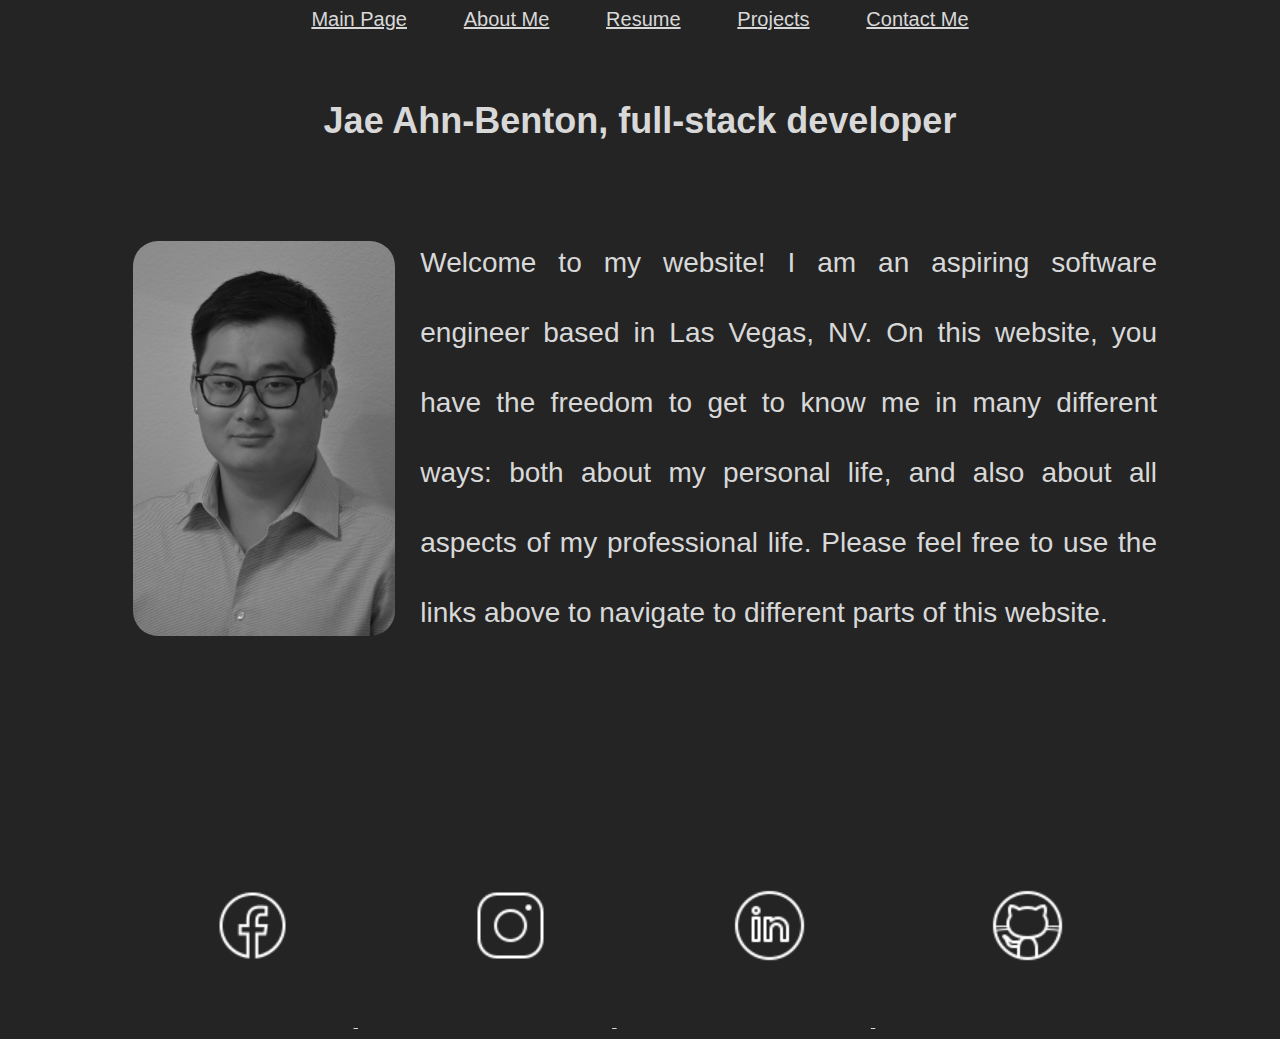
<file: index.html>
<!DOCTYPE html>
<html lang="en">
<head>
    <meta charset="UTF-8">
    <meta name="viewport" content="width=device-width, initial-scale=1.0">
    <title>Main Page: Jae Ahn-Benton</title>
    <link href="Portfolio/styles.css" rel="stylesheet">
    <script src="Portfolio/app.js" defer></script>
</head>
<body>
    <nav>
        <a href="index.html">Main Page</a>
        <a href="Portfolio/bio/index.html">About Me</a>
        <a href="Portfolio/resume/index.html">Resume</a>
        <a href="Portfolio/projects/index.html">Projects</a>
        <a href="Portfolio/contact-me/index.html">Contact Me</a>
    </nav>
    <h1 class="main-heading">Jae Ahn-Benton, full-stack developer</h1>
    <section id="welcome">
        <img id="headshot" src="Portfolio/Headshot_BW.JPG">
        Welcome to my website! I am an aspiring software engineer based in Las Vegas, NV. On this website, you have the freedom to get to know me in many different ways: both about my personal life, and also about all aspects of my professional life. Please feel free to use the links above to navigate to different parts of this website.
    </section>
</body>
<footer>
    <a href="https://www.facebook.com/jae.ahnbenton/">
        <img class='social-media' src="Portfolio/icon-facebook.png">
    </a>
    <a href="https://www.instagram.com/jaeahnbenton/">
        <img class='social-media' src="Portfolio/icon-instagram.png">
    </a>
    <a href="https://www.linkedin.com/in/jae-ahn-benton/">
        <img class='social-media' src="Portfolio/icon-linkedin.png">
    </a>
    <a href="https://github.com/jaeahn2010">
        <img class='social-media' src="Portfolio/icon-github.png">
    </a>
</footer>
</html>
</file>
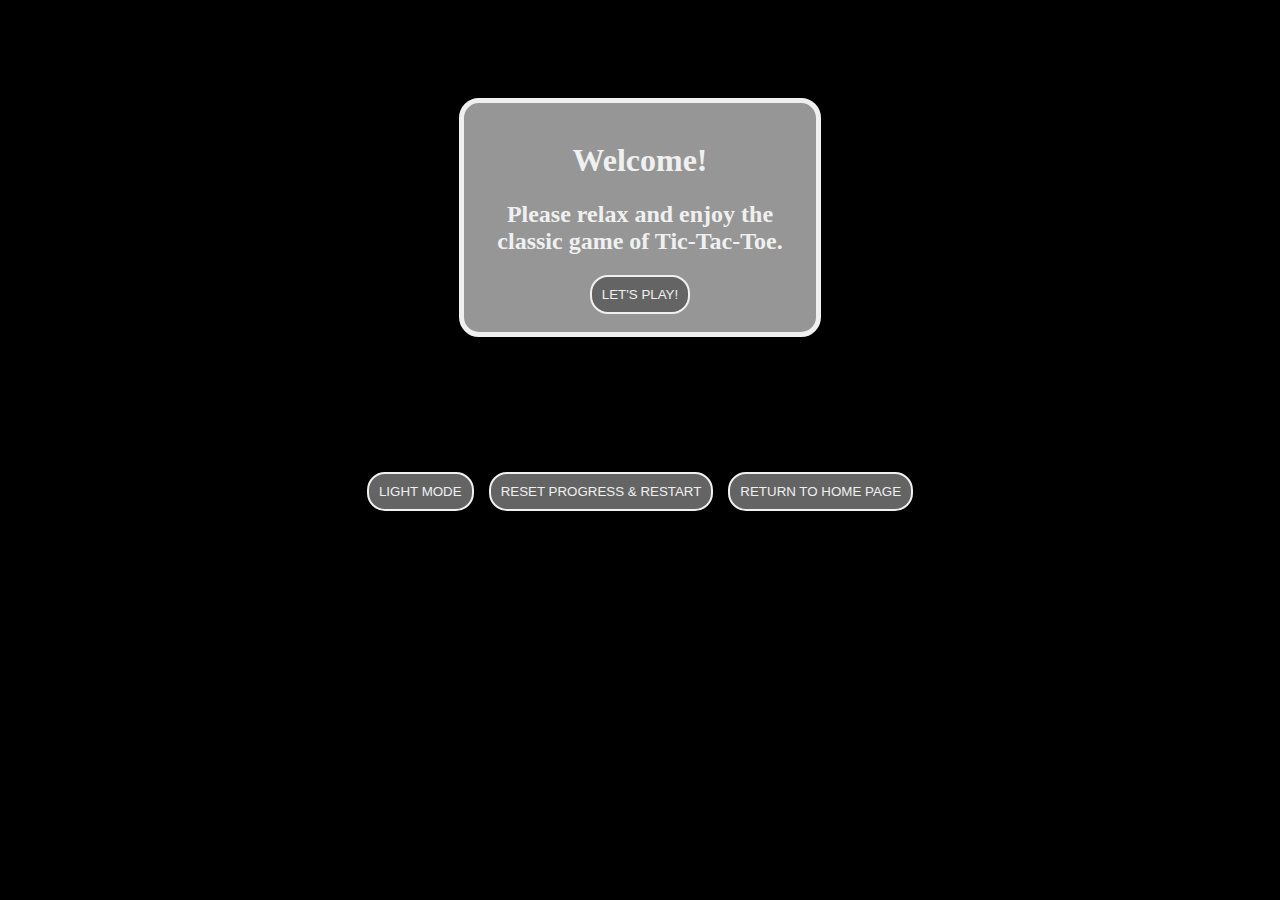
<file: Mini game 1/index.html>
<!DOCTYPE html>
<html lang="en">
<head>
    <meta charset="UTF-8">
    <meta name="viewport" content="width=device-width, initial-scale=1.0">
    <title>Tic-Tac-Toe</title>
    <link href="styles.css" rel="stylesheet">
    <script src="app.js" defer></script>
</head>

<body>
    <section id="welcome-modal">
        <h1>Welcome!</h1>
        <h2>Please relax and enjoy the classic game of Tic-Tac-Toe.</h2>
        <button id="play-btn">LET'S PLAY!</button>
    </section>
    <section id="name-modal">
        <h1>What is your name?</h1>
        <form id="form" onsubmit="return false;">
			<input type="text" id="user-input"/>
			<input type="submit" id="submit-btn" value="Submit"/>
		</form>
    </section>
    <section id="ox-modal">
        <h1>Choose the symbol that you would like to play as.</h1>
        <img src='TTTo.png' class='move-choice' id='o-btn' alt='O'>
        <img src='TTTx.png' class='move-choice' id='x-btn' alt='X'>
    </section>
    <section id="first-play-modal">
        <h1>Would you like to play first, or let the computer play first?</h1>
        <button id="user-first">ME</button>
        <button id="comp-first">COMPUTER</button>
    </section>
    <section id="play-again-modal">
        <h1>Would you like to play another round?</h1>
        <button id="play-again-btn">YES</button>
        <button id="quit-game-btn">NO</button>
    </section>
    <section id="the-game">
        <div id="round-board">
            <h1>Round <span id="round-number"></span></h1>
            <h1><span id="user-name">User</span> vs. Computer</h1>
        </div>
        <div id="stats-board">
            <h3 id="win-box">Wins<p id="win-count">0</p></h3>
            <h3 id="tie-box">Ties<p id='tie-count'>0</p></h3>
            <h3 id="loss-box">Losses<p id="loss-count">0</p></h3>
        </div>
        <h4 id="msg-board"></h4>
        <table id="gameboard">
            <tr>
                <td id="sq0"></td>
                <td id="sq1"></td>
                <td id="sq2"></td>
            </tr>
            <tr>
                <td id="sq3"></td>
                <td id="sq4"></td>
                <td id="sq5"></td>
            </tr>
            <tr>
                <td id="sq6"></td>
                <td id="sq7"></td>
                <td id="sq8"></td>
            </tr>
        </table>
    </section>
    <footer>
        <button id="mode-toggle">LIGHT MODE</button>
        <button id="restart">RESET PROGRESS & RESTART</button>
        <button id="home-page">RETURN TO HOME PAGE</button>
    </footer>
</body>

</html>
</file>
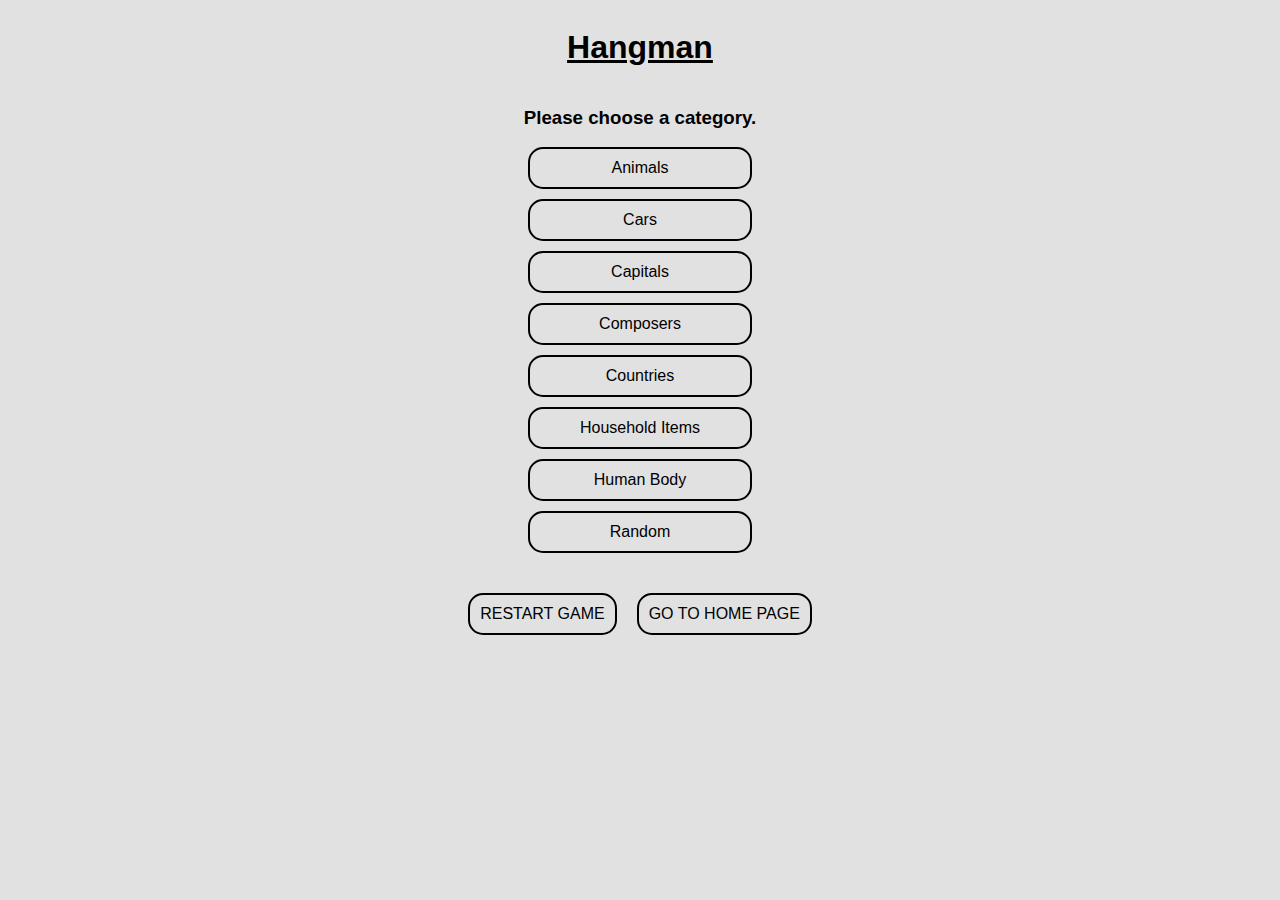
<file: Mini game 2/index.html>
<!DOCTYPE html>
<html lang="en">
<head>
    <meta charset="UTF-8">
    <meta name="viewport" content="width=device-width, initial-scale=1.0">
    <title>Hangman</title>
    <link href="style.css" rel="stylesheet">
    <script src="app.js" defer></script>
</head>
<body>
    <h1 id="title">Hangman</h1>
    <div id="category-modal">
        <h3>Please choose a category.</h3>
        <p id="animals">Animals</p>
        <p id="cars">Cars</p>
        <p id="capitals">Capitals</p>
        <p id="composers">Composers</p>
        <p id="countries">Countries</p>
        <p id="household-items">Household Items</p>
        <p id="body-parts">Human Body</p>
        <p id="random">Random</p>
    </div>
    <div id="difficulty-modal">
        <h3>Please choose the difficulty level.</h3>
        <p id="easy">Easy &#40;14 guesses&#41;</p>
        <p id="medium">Medium &#40;10 guesses&#41;</p>
        <p id="hard">Hard &#40;6 guesses&#41;</p>
    </div>
    <div id="setup">
        <div id="noose-left">
            <div id="top-part"></div>
            <div id="head">
                <div id="eyes">
                    <div id="left-eye"></div>
                    <div id="right-eye"></div>
                </div>
                <div id="nose"></div>
                <div id="mouth"></div>
            </div>
            <div id="the-body">
                <div id="upper-body">
                    <div id="upper-left">
                        <div id="left-arm"></div>    
                    </div>
                    <div id="torso"></div>
                    <div id="upper-right">
                        <div id="right-arm"></div>
                    </div>
                </div>
                <div id="lower-body">
                    <div id="lower-left">
                        <div id="left-leg"></div>
                    </div>
                    <div id="lower-right">
                        <div id="right-leg"></div>
                    </div>
                </div>
            </div>
        </div>
        <div id="noose-right"></div>
    </div>
    <div id="word-guess"></div>
    <div id="qwerty-keyboard">
        <div id="row-1">
            <p id="q">Q</p>
            <p id="w">W</p>
            <p id="e">E</p>
            <p id="r">R</p>
            <p id="t">T</p>
            <p id="y">Y</p>
            <p id="u">U</p>
            <p id="i">I</p>
            <p id="o">O</p>
            <p id="p">P</p>
        </div>
        <div id="row-2">
            <p id="a">A</p>
            <p id="s">S</p>
            <p id="d">D</p>
            <p id="f">F</p>
            <p id="g">G</p>
            <p id="h">H</p>
            <p id="j">J</p>
            <p id="k">K</p>
            <p id="l">L</p>
        </div>
        <div id="row-3">
            <p id="z">Z</p>
            <p id="x">X</p>
            <p id="c">C</p>
            <p id="v">V</p>
            <p id="b">B</p>
            <p id="n">N</p>
            <p id="m">M</p>
        </div>
    </div>
    <div id="guess-box">
        <label for="guess-word">Guess the word:</label>
        <br />
        <input type="text" id="guess-word" name="guess-word">
        <button id="word-submit">Submit</button>
    </div>
    <div id="bottom-buttons">
        <p id="restart">RESTART GAME</p>
        <p id="home-page">GO TO HOME PAGE</p>
    </div>
</body>
</html>
</file>
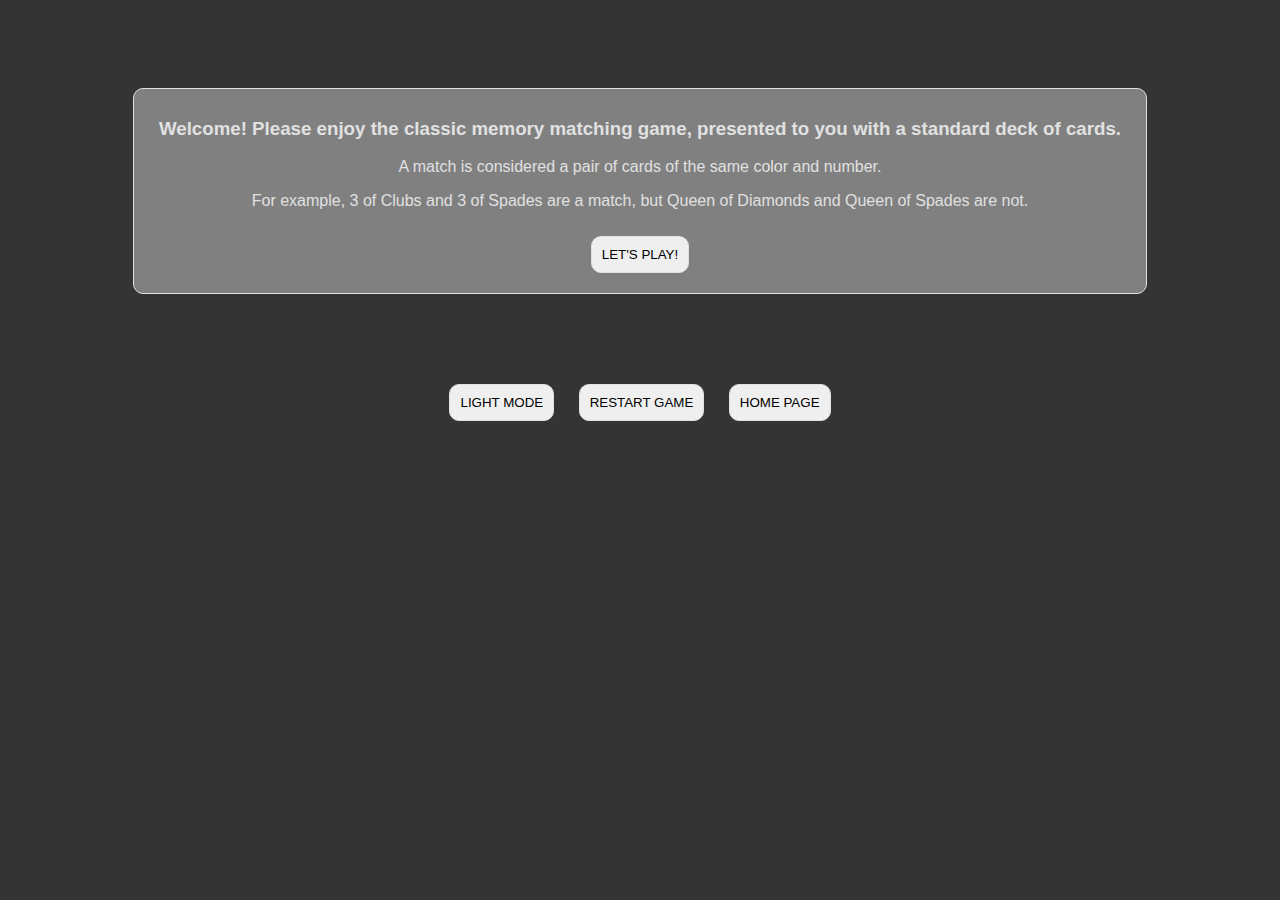
<file: Mini game 3/index.html>
<!DOCTYPE html>
<html lang="en">
<head>
    <meta charset="UTF-8">
    <meta name="viewport" content="width=device-width, initial-scale=1.0">
    <title>Memory matching game with cards</title>
    <link href="styles.css" rel="stylesheet">
    <script src="app.js" defer></script>
</head>
<body>
    <div id="welcome-modal">
        <h3>Welcome! Please enjoy the classic memory matching game, presented to you with a standard deck of cards.</h3>
        <p>A match is considered a pair of cards of the same color and number.</p>
        <p>For example, 3 of Clubs and 3 of Spades are a match, but Queen of Diamonds and Queen of Spades are not.</p>
        <button id="lets-play">LET'S PLAY!</button>
    </div>
    <div id="the-game">
        <h1>Memory matching game</h1>
        <h4 id="msg-board">Msg board</h4>
        <div id="stats">
            <div>Play time
                <p><span id="minutes">00</span>:<span id="seconds">00</span></p>
            </div>
            <div>Moves
                <p><span id="moves">0</span></p>
            </div>
            <div>Matches found
                <p><span id="matches">0</span> / 26</p>
            </div>
        </div>
        <table id="gameboard">
            <tr>
                <td></td>
                <td></td>
                <td></td>
                <td></td>
                <td></td>
                <td></td>
                <td></td>
                <td></td>
            </tr>
            <tr>
                <td></td>
                <td></td>
                <td></td>
                <td></td>
                <td></td>
                <td></td>
                <td></td>
                <td></td>
            </tr>
            <tr>
                <td></td>
                <td></td>   
                <td></td>
                <td></td>
                <td></td>
                <td></td>
                <td></td>
                <td></td>
            </tr>
            <tr>
                <td></td>
                <td></td>    
                <td></td>
                <td></td>
                <td></td>
                <td></td>    
                <td></td>
                <td></td>
            </tr>
            <tr>
                <td></td>
                <td></td>   
                <td></td>
                <td></td>
                <td></td>
                <td></td>   
                <td></td>
                <td></td>
            </tr>
            <tr>
                <td></td>
                <td></td>   
                <td></td>
                <td></td>
                <td></td>
                <td></td>
                <td></td>
                <td></td> 
            </tr>
            <tr>
                <td></td>
                <td></td>
                <td></td>
                <td></td>
                <td></td>
                <td></td>
                <td></td>
                <td></td>
            </tr>
        </table>
    </div>
</body>
<footer>
    <button id="mode-toggle">LIGHT MODE</button>
    <button id="restart">RESTART GAME</button>
    <button id="home-page">HOME PAGE</button>
</footer>
</html>
</file>
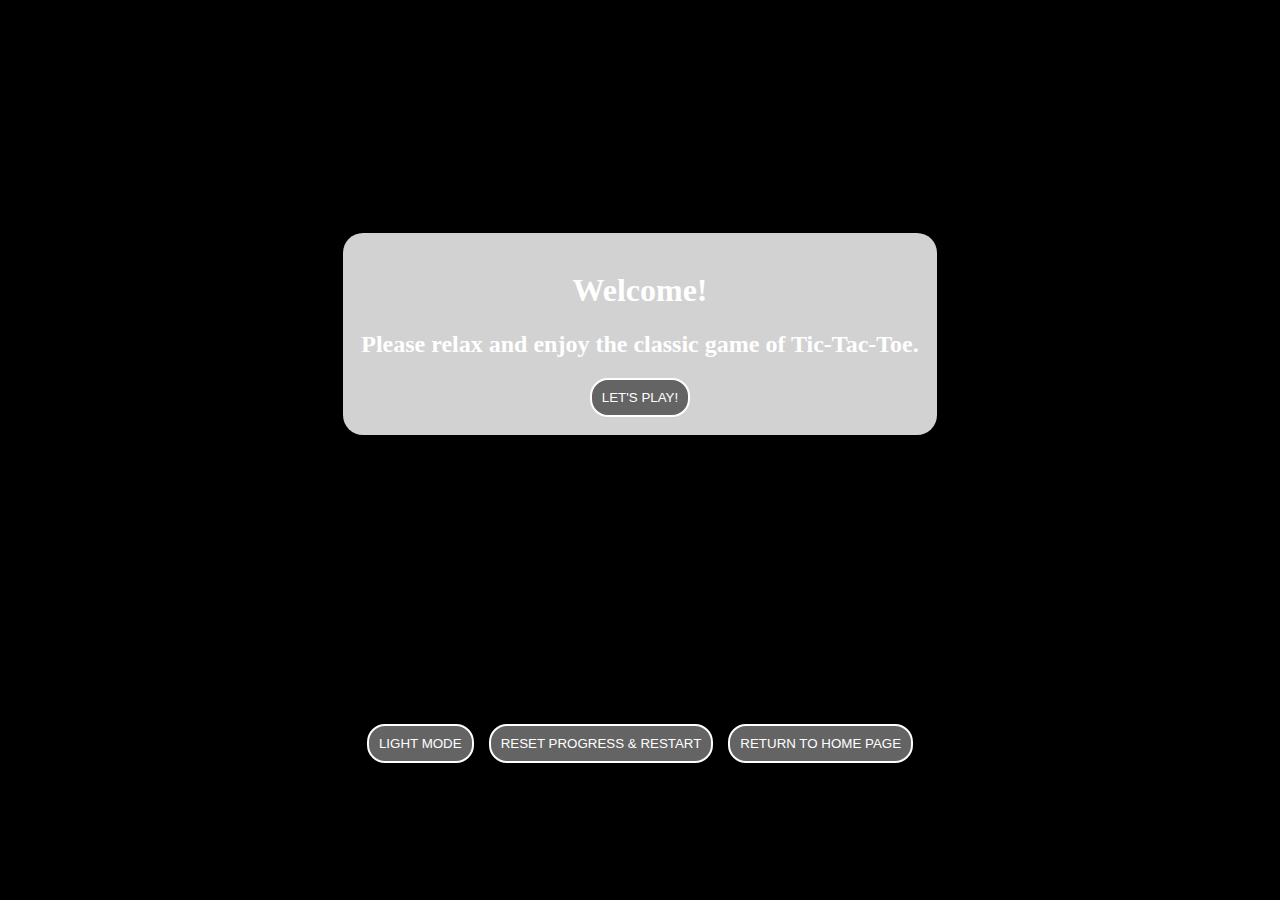
<file: Mini game/index.html>
<!DOCTYPE html>
<html lang="en">
<head>
    <meta charset="UTF-8">
    <meta name="viewport" content="width=device-width, initial-scale=1.0">
    <title>Tic-Tac-Toe</title>
    <link href="styles.css" rel="stylesheet">
    <script src="app.js" defer></script>
</head>

<body>
    <section id="welcome-modal">
        <h1>Welcome!</h1>
        <h2>Please relax and enjoy the classic game of Tic-Tac-Toe.</h2>
        <button id="play-btn">LET'S PLAY!</button>
    </section>
    <section id="name-modal">
        <h1>What is your name?</h1>
        <form id="form" onsubmit="return false;">
			<input type="text" id="user-input"/>
			<input type="submit" id="submit-btn" value="Submit"/>
		</form>
    </section>
    <section id="ox-modal">
        <h1>Choose the symbol that you would like to play as.</h1>
        <img src='TTTo.png' class='move-choice' id='o-btn' alt='O'>
        <img src='TTTx.png' class='move-choice' id='x-btn' alt='X'>
    </section>
    <section id="first-play-modal">
        <h1>Would you like to play first, or let the computer play first?</h1>
        <button id="user-first">ME</button>
        <button id="comp-first">COMPUTER</button>
    </section>
    <section id="play-again-modal">
        <h1>Would you like to play another round?</h1>
        <button id="play-again-btn">YES</button>
        <button id="quit-game-btn">NO</button>
    </section>
    <section id="the-game">
        <h1>Round <span id="round-number"></span>: <span id="user-name">User</span> vs. Computer</h1>
        <h2>Wins: <span id="win-count">0</span> Ties: <span id='tie-count'>0</span> Losses: <span id="loss-count">0</span></h2>
        <h2 id="msg-board"></h2>
        <table id="gameboard">
            <tr>
                <td id="sq0"></td>
                <td id="sq1"></td>
                <td id="sq2"></td>
            </tr>
            <tr>
                <td id="sq3"></td>
                <td id="sq4"></td>
                <td id="sq5"></td>
            </tr>
            <tr>
                <td id="sq6"></td>
                <td id="sq7"></td>
                <td id="sq8"></td>
            </tr>
        </table>
    </section>
    <footer>
        <button id="mode-toggle">LIGHT MODE</button>
        <button id="restart">RESET PROGRESS & RESTART</button>
        <button id="home-page">RETURN TO HOME PAGE</button>
    </footer>
</body>

</html>
</file>
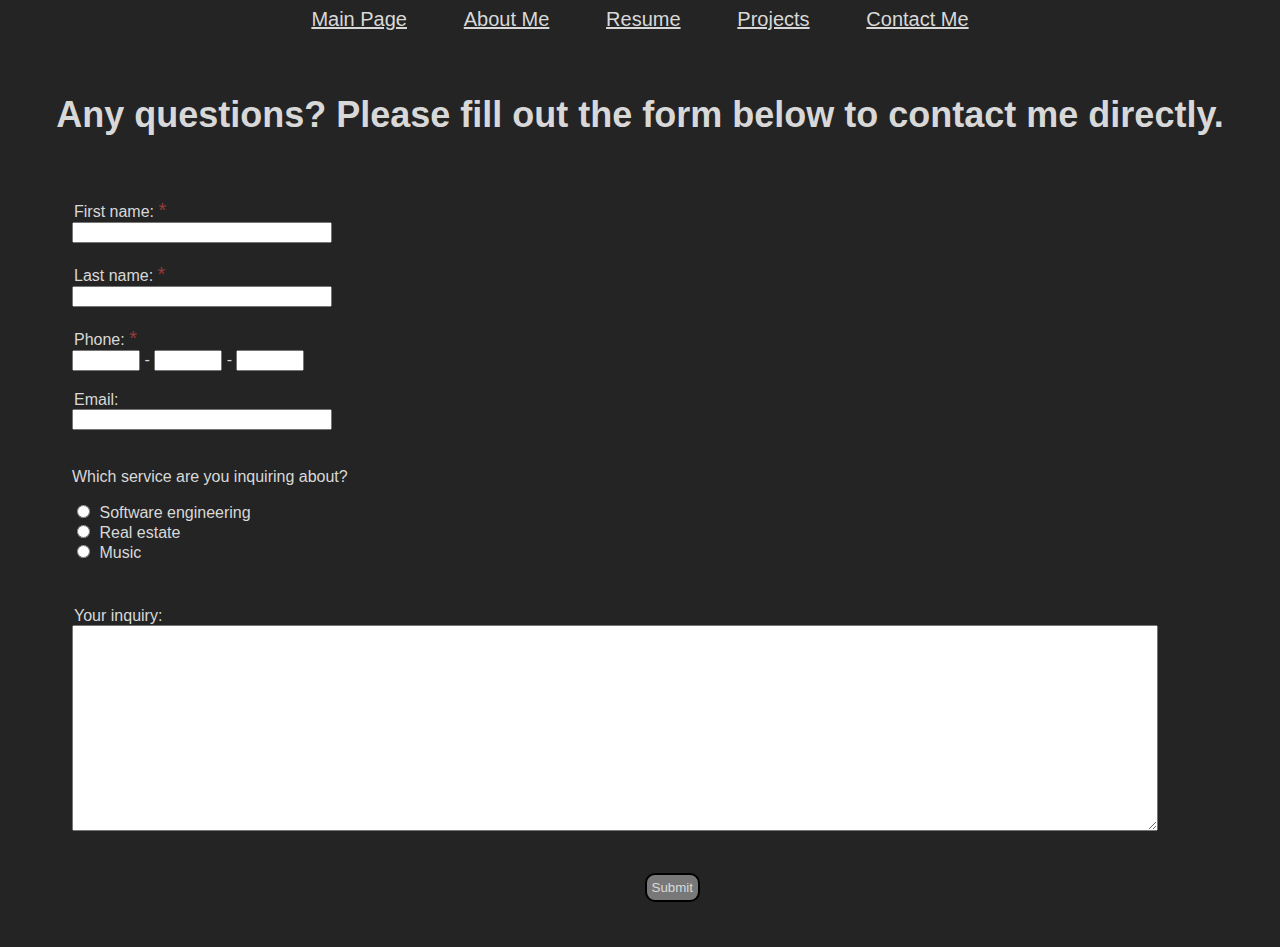
<file: Portfolio/contact-me/index.html>
<!DOCTYPE html>
<html lang="en">
<head>
    <meta charset="UTF-8">
    <meta name="viewport" content="width=device-width, initial-scale=1.0">
    <title>Contact Me</title>
    <link href="../styles.css" rel="stylesheet">
    <script src="app.js" defer></script>
</head>
<body>
    <nav>
        <a href="../../index.html">Main Page</a>
        <a href="../bio/index.html">About Me</a>
        <a href="../resume/index.html">Resume</a>
        <a href="../projects/index.html">Projects</a>
        <a href="index.html">Contact Me</a>
    </nav>
    <div id="the-form">
        <h3>Any questions? Please fill out the form below to contact me directly.</h3>
        <div id="submittable">
            <label for="first-name">First name: <span>*</span></label>
            <br />
            <input type="text" id="first-name" name="first-name">
            <br />
            <label for="last-name">Last name: <span>*</span></label>
            <br />
            <input type="text" id="last-name" name="last-name">
            <br />
            <label for="phone">Phone: <span>*</span></label>
            <br />
            <input type="text" id="phone-1" name="phone-1"> -
            <input type="text" id="phone-2" name="phone-2"> -
            <input type="text" id="phone-3" name="phone-3">
            <br />
            <label for="email">Email:</label>
            <br />
            <input type="text" id="email" name="email">
            <br />
            <div>
                <p>Which service are you inquiring about?</p>
                <input type="radio" name="service" id="software-engineering" value="Software engineering">
                <label for="software-engineering">Software engineering</label>
                <br />
                <input type="radio" name="service" id="real-estate" value="Real estate">
                <label for="real-estate">Real estate</label>
                <br />
                <input type="radio" name="service" id="music" value="Music">
                <label for="music">Music</label>
                <br />
            </div>
            <label id='inquiry-label' for="inquiry">Your inquiry:</label>
            <br />
            <textarea id="inquiry" name="inquiry" row="10" cols="50"></textarea>
            <br />
            <div id="submit-area">
                <button id='submit-btn'>Submit</button>
            </div>
        </div>
    </div>
    <div id="temp-output">
        <p>This part of the page is still under construction.</p>
        <p>We are sorry about any inconveniences this may have caused.</p>
        <br />
        <p>Your input information:</p>
        <br />
        <p id="user-name"></p>
        <p id="user-phone"></p>
        <p id="user-email"></p>
        <p id="user-topic"></p>
        <p id="user-inquiry"></p>
    </div>
</body>
</html>
</file>
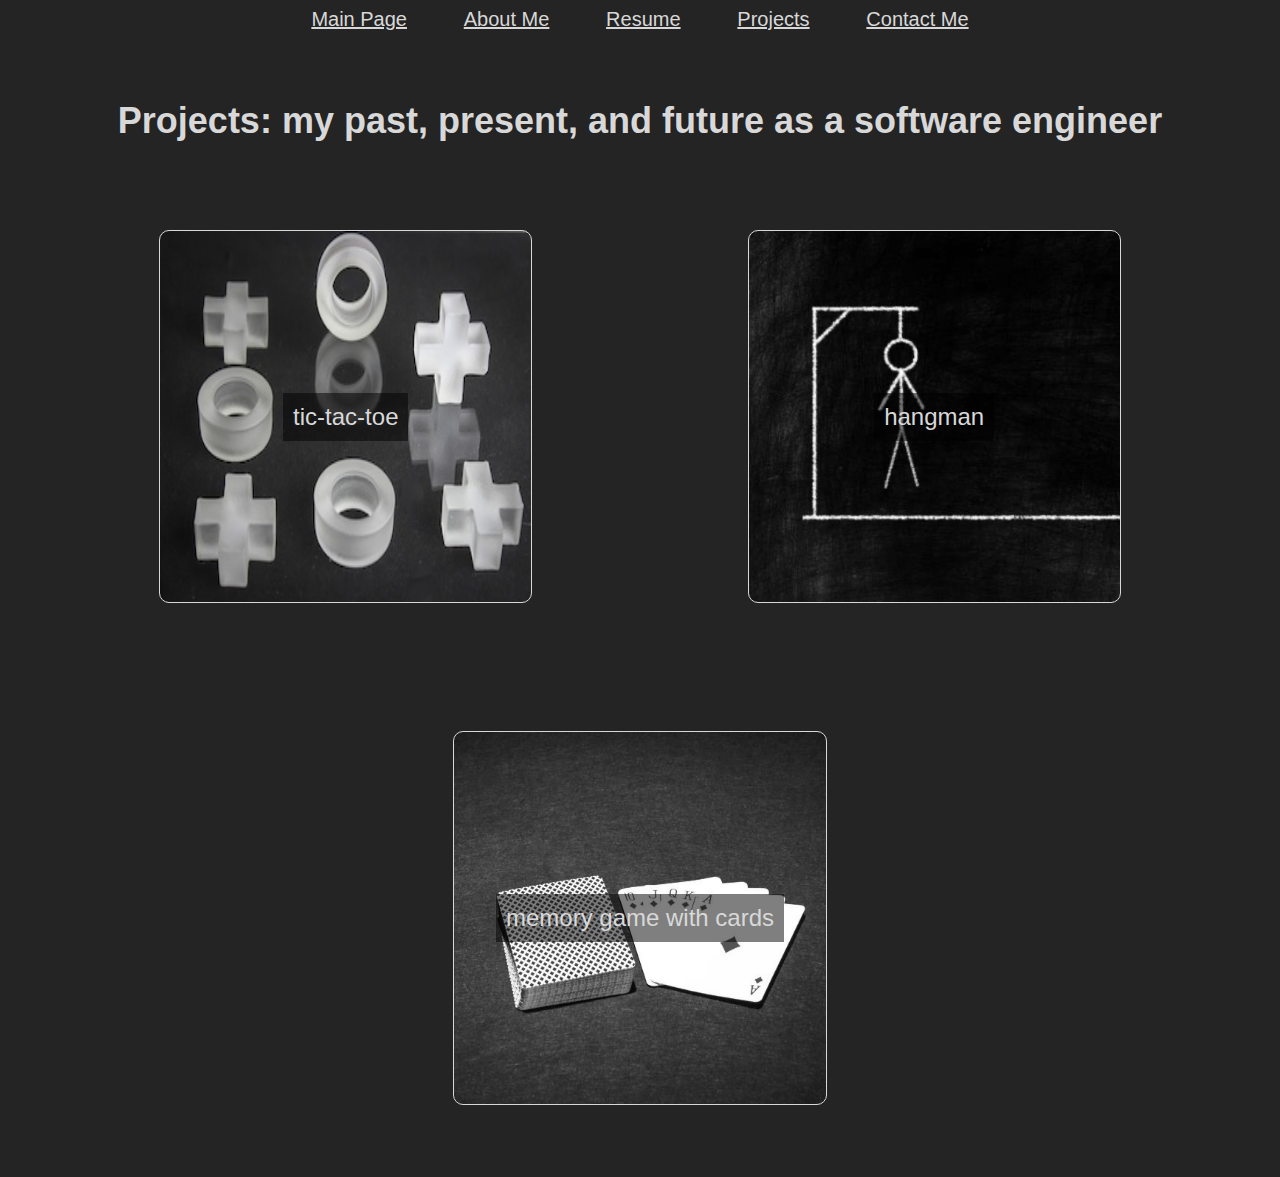
<file: Portfolio/projects/index.html>
<!DOCTYPE html>
<html lang="en">
<head>
    <meta charset="UTF-8">
    <meta name="viewport" content="width=
    , initial-scale=1.0">
    <title>Projects</title>
    <link href="../styles.css" rel="stylesheet">
    <script src="app.js" defer></script>
</head>
<body>
    <nav>
        <a href="../../index.html">Main Page</a>
        <a href="../bio/index.html">About Me</a>
        <a href="../resume/index.html">Resume</a>
        <a href="index.html">Projects</a>
        <a href="../contact-me/index.html">Contact Me</a>
    </nav>
    <h1 class="main-heading">Projects: my past, present, and future as a software engineer</h1>
    <section id="projects-container">
        <div>
            <div class='projects' id="tic-tac-toe">
                <p>tic-tac-toe</p>
            </div>
            <div class='projects' id="hangman">
                <p>hangman</p>
            </div>
        </div>
        <div>
            <div class='projects' id="card-memory-game">
                <p>memory game with cards</p>
            </div>
        </div>
    </section>
</body>
</html>
</file>
<file: Portfolio/styles.css>
/*-------------------all-------------------*/
body {
    animation-name: fade;
    animation-duration: 5s;
    background-color: var(--background-gray);
    color: var(--text-white);
    font-family: "Optima", sans-serif;
}
nav {
    color: var(--text-white);
    text-align: center;
}
a {
    margin: 0.5vw;
}
a:link {
    color: var(--text-white);
}
a:visited {
    color: rgb(216, 216, 0);
}
a:hover {
    color: rgb(0, 255, 255);
}
.main-heading {
    padding-top: 5vh;
    font-size: 20px;
    text-align: center;
}
footer {
    color: var(--text-white);
    text-align: center;
}
/*-------------------main-------------------*/
#headshot {
    border-style: none;
    border-radius: 50px;
    float: left;
    padding: 25px;
    width: 25%;
}
#welcome {
    display: flex;
    align-items: center;
    font-size: 16px;
    line-height: 1.5;
    margin-right: 15px;
    text-align: justify;
}
.social-media {
    cursor: pointer;
    padding-top: 3vh;
    margin: 5vw;
    width: 10vw;
}
.social-media:hover {
    animation: shake 1.5s ease-in 0s infinite;
}
/*-------------------bio-------------------*/
#bio {
    line-height: 1.5;
    padding: 10vw;
    text-align: justify;
}
.slideshow {
    max-width: 750px;
    position: relative;
    margin: auto;
}

.slides {
    text-align: center;
    user-select: none;
}

.slides img {
    animation: fade 1.5s;
    border-radius: 35px;
    padding: 15px;
    height: 30vh;
    width: auto;
}

#prev-btn, #next-btn {
    border-style: none;
    border-radius: 0 3px 3px 0;
    color: white;
    cursor: pointer;
    font-size: 18px;
    font-weight: bold;
    margin-top: -22px;
    padding: 16px;
    position: absolute;
    top: 50%;
    transition: 1s ease;
    user-select: none;
    width: auto;
}
#prev-btn:hover, #next-btn:hover {
    background-color: rgba(0, 0, 0, 0.5);
}
#next-btn {
    right: 0;
    border-radius: 3px 0 0 3px;
}
/*-------------------resume-------------------*/
#top-container {
    display: flex;
    justify-content: space-evenly;
}

#top-left-btn, #top-right-btn, #bottom-left-btn, #bottom-right-btn {
    background-color: var(--container-background-gray);
    border-style: solid;
    border-radius: 20px;
    display: flex;
    align-items: center;
    justify-content: center;
    padding: 3vw;
    margin: 3vw;
    width: 30vw;
    text-align: center;
}

#middle-container {
    background-color: var(--container-background-gray);
    border-style: solid;
    border-radius: 20px;
    line-height: 2.5;
    margin: 3vw;
    padding: 3vw 5vw;
    text-align: center;
}

#middle-container:hover, #top-left-btn:hover, #top-right-btn:hover, #bottom-left-btn:hover, #bottom-right-btn:hover {
    background-color: var(--button-hover-yellow);
    color: var(--text-black);
    box-shadow: 5px 5px var(--box-shadow-yellow);
    cursor: pointer;
}

#bottom-container {
    display: flex;
    justify-content: space-evenly;
}

#all-modals {
    animation: modal-zoom-out 0.5s ease-in 0s 1;
    background-color: rgba(0, 0, 0, 0.9);
    border: 1px solid white;
    border-radius: 20px;
    display: none;
    flex-direction: column;
    line-height: 2;
    margin: 5vw;
    overflow: auto;
    padding: 5vw;
    position: fixed;
    text-align: justify;
    top: 0;
    width: 75%;
    height: 75%;
    z-index: 1;
}

#bottom-left-modal, #bottom-right-modal {
    text-align: center;
}

#bottom-left-modal div {
    border: 1px solid white;
    text-align: center;
}

#bottom-left-modal div p {
    box-sizing: border-box;
    margin: 10px 30px;
    width: auto;
    text-align: center;
}

#bottom-left-modal div img, #bottom-right-modal div img {
    border: 1px solid white;
    border-radius: 15px;
    margin: 20px;
    height: 30vw;
    width: auto;
}

#bottom-left-modal div img:hover, #bottom-right-modal div img:hover {
    transform: scale(1.5);
}
#modal-close-btn {
    background-color: var(--container-background-gray);
    border: 1px solid white;
    border-radius: 10px;
    cursor: pointer;
    font-size: 14px;
    margin: 5vw 0 5vw 30vw;
    text-align: center;
    width: 15%;
}
#modal-close-btn:hover {
    background-color: var(--button-hover-yellow);
    color: var(--text-black);
    box-shadow: 5px 5px var(--box-shadow-yellow);
    cursor: pointer;
}
/*-------------------projects-------------------*/
#projects-container div {
    display: flex;
    justify-content: space-evenly;
}
.projects {
    border: 1px solid var(--text-white);
    border-radius: 10px;
    cursor: pointer;
    display: flex;
    font-size: 12px;
    justify-content: center;
    align-items: center;
    margin: 5vw 5vw;
    padding: 2vw;
    height: 25vw;
    width: 25vw;
}
.projects:hover {
    border-color: var(--button-hover-yellow);
    color: var(--button-hover-yellow);
    transform: scale(1.5);
}
#tic-tac-toe {
    background-image: url('projects/tic-tac-toe.jpg');
    background-size: 100% 100%;
}
#hangman {
    background-image: url('projects/hangman.png');
    background-size: 100% 100%;
}
#card-memory-game {
    background-image: url('projects/card-memory-game.jpg');
    background-size: 100% 100%;
}
.projects p {
    background-color: rgba(0, 0, 0, 0.5);
    padding: 10px;
}
/*-------------------contact me-------------------*/
#submittable {
    margin: 0 0 0 5vw;
}
#submittable div {
    margin: 2vh 0 5vh 0;
}
h3 {
    padding: 3vh;
}
#first-name, #last-name, #email {
    margin: 0 0 20px 0;
    width: 39%;
}
#phone-1, #phone-2, #phone-3 {
    margin: 0 0 20px 0;
    width: 8%;
}
#inquiry {
    margin: 0 0 20px 0;
    height: 200px;
    width: 90%;
}
label {
    padding: 2px;
}
label span {
    color: rgb(147, 58, 58);
    font-size: 20px;
}
#submit-btn {
    background-color: var(--container-background-gray);
    border-style: solid;
    border-radius: 10px;
    color: var(--text-white);
    padding: 5px;
    text-align: center;
    width: 55px;
}
#submit-btn:hover {
    background-color: var(--button-hover-yellow);
    color: var(--text-black);
    cursor: pointer;
}
#submit-area {
    text-align: center;
}
#temp-output {
    display: none;
}
/*-------------------vars & keyframes-------------------*/
:root {
    --background-gray: rgb(36, 36, 36);
    --button-hover-yellow: rgb(192, 192, 36);
    --container-background-gray: rgb(120, 120, 120);
    --box-shadow-yellow: rgb(128, 128, 36);
    --text-white: rgb(216, 216, 216);
    --text-black: rgb(32, 32, 32);
}
@keyframes fade {
    from {opacity: 0}
    to {opacity: 100}
}
@keyframes shake {
    0% {transform: translateY(-2vh);}
    25% {transform: translateY(0vh);}
    50% {transform: translateY(-1vh);}
    75% {transform: translateY(0vh);}
    100% {transform: translateY(-0.5vh);}
}
@keyframes modal-zoom-out {
    from {
        transform: scale(0);
    }
    to {
        transform: scale(1);
    }
}
/*-------------------media queries-------------------*/
@media screen and (min-width: 600px) {
    nav {font-size: 20px;}
    a {margin: 2vw;}
    .main-heading {font-size: 36px;}
    #welcome {font-size: 18px; line-height: 2.5;}
    .social-media {margin-top: 100px; width: 45px;}
    #bio {font-size: 18px; line-height: 2;}
    .slides img {height: 60vh; width: auto;}
    #bottom-right-modal div img {height: 23vw;}
    .projects {font-size: 18px;}
    #first-name, #last-name, #email {width: 21%;}
    #phone-1, #phone-2, #phone-3 {width: 5%;}
}

@media screen and (min-width: 1200px) {
    #welcome {font-size: 28px; padding: 50px 100px 0;}
    .social-media {margin-top: 200px; width: 75px;}
    #bio {font-size: 24px; line-height: 2.5; padding-top: 20px;}
    .slideshow {max-width: 2000px;}
    .slides img {height: 100vh; width: auto;}
    #top-left-btn, #top-right-btn, #bottom-left-btn, #bottom-right-btn, #middle-container {font-size: 24px;}
    #all-modals {font-size: 24px; height: 60%;}
    h3 {font-size: 36px; text-align: center;}
    .projects {font-size: 24px;}
    .projects:hover {transform: scale(1.25);}
}
</file>
<file: Mini game 1/styles.css>
body {
    background-color: black;
    color: var(--modal-text-white);
    font-family: 'Chalkduster', 'fantasy';
    text-align: center;
    display: flex;
    flex-direction: column;
    align-items: center;
}
#welcome-modal, #name-modal, #first-play-modal, #ox-modal, #play-again-modal {
    background-color: var(--modal-gray);
    border: 5px solid var(--modal-text-white);
    border-radius: 20px;
    color: var(--modal-text-white);
    display: none;
    font-family: 'Chalkduster', 'fantasy';
    margin: 10vh 0;
    padding: 2vh;
    text-align: center;
    width: 60%;
}
.move-choice {
    background-color: var(--button-gray);
    border-style: solid;
    border-color: var(--modal-text-white);
    border-radius: 20%;
    border-width: 2px;
    cursor: pointer;
    margin: 5vw;
    width: 75px;
}
#the-game {
    display: none;
    flex-direction: column;
    justify-content: center;
    align-items: center;
}
#the-game div, #the-game h3 {
    text-align: center;
}
#gameboard {
    border-style: solid;
    border-color: var(--modal-text-white);
    height: 300px;
    width: 300px;
    text-align: center;
}
#round-board, #stats-board {
    margin: 10px;
    padding: 0 15px;
}
#stats-board {
    display: flex;
    justify-content: space-around;
}
#stats-board h3 {
    border: 2px solid var(--modal-text-white);
    border-radius: 20px;
    margin: 10px;
    padding: 10px 10px 0 10px;
    width: 25%;
}
#stats-board h3 p {
    margin: 0;
}
#win-box {background-color: rgb(32, 128, 32);}
#tie-box {background-color: rgb(166, 166, 40);}
#loss-box {background-color: rgb(173, 2, 2)}
td {
    border-style: solid;
    border-color: var(--modal-text-white);
    cursor: pointer;
    width: 33.33%;
    height: 33.33%;
}
td:hover {
    background-color: var(--hover-green);
}
.move-img {
    width: 50px;
}

footer {
    display: flex;
    gap: 15px;
    margin: 5vh 0;
}
button, #submit-btn {
    background-color: var(--button-gray);
    border-style: solid;
    border-color: var(--modal-text-white);
    border-radius: 2vh;
    color: var(--modal-text-white);
    cursor: pointer;
    padding: 10px;
}
button:hover, #submit-btn:hover, .move-choice:hover {
    background-color: var(--hover-green);
}
.light-mode {
    background-color: var(--modal-text-white);
    color: black;
}
.light-mode #gameboard, .light-mode tr, .light-mode td {
    border-color: black;
}
:root {
    --button-gray: rgba(100,100,100);
    --modal-gray: rgb(150,150,150);
    --modal-text-white: rgb(240,240,240);
    --hover-green: rgb(0,175,0);
}

@media screen and (min-width: 1200px) {
    #welcome-modal, #name-modal, #first-play-modal, #ox-modal, #play-again-modal {width: 25%;}
    .move-choice {margin: 1vw; width: 125px;}
}
</file>
<file: Mini game 2/style.css>
/*---------general---------*/
* {
    background-color: rgb(225, 225, 225);
    font-family: "Optima", sans-serif;
}

#title {
    text-align: center;
    text-decoration: underline;
}

body {
    display: flex;
    flex-direction: column;
    align-items: center;
}

/*---------bottom buttons---------*/
#bottom-buttons {
    display: flex;
    justify-content: center;
}

#bottom-buttons p {
    border: 2px solid black;
    border-radius: 15px;
    margin: 30px 10px 10px 10px;
    padding: 10px;
}

#bottom-buttons p:hover {
    background-color: rgb(192, 192, 0);
    cursor: pointer;
    box-shadow: 5px 5px;
}

/*---------modals---------*/
#category-modal {
    text-align: center;
}

#category-modal p, #difficulty-modal p {
    border: 2px solid black;
    border-radius: 15px;
    margin: 10px 275px;
    padding: 10px;
    width: 200px;
}

#category-modal p:hover, #difficulty-modal p:hover {
    background-color: rgb(192, 192, 0);
    cursor: pointer;
    box-shadow: 5px 5px;
}

#difficulty-modal {
    display: none;
    text-align: center;
}

/*---------hangman graphic---------*/
#setup {
    border: 3px solid black;
    /* display: flex; */
    display: none;
    margin: calc(var(--setup-height) / 16);
    padding: calc(var(--setup-height) / 8);
    width: var(--setup-height);
    height: var(--setup-height);
}

#noose-left {
    border-right: 2px solid black;
    border-bottom: 2px solid black;
    width: calc(var(--setup-height) / 2);
}

#noose-right {
    border-bottom: 2px solid black;
    width: calc(var(--setup-height) / 2);
}

#top-part {
    border-left: 2px solid black;
    border-top: 2px solid black;
    border-right: 2px solid black;
    height: calc(var(--setup-height) / 16);
    width: calc(var(--setup-height) / 4);
    margin-left: calc(var(--setup-height) / 4.1); /* if /4, it overrides the border. why? */
}

#head {
    height: calc(var(--setup-height) / 8);
    width: calc(var(--setup-height) / 8);
    border: 1px solid black;
    border-radius: 50%;
    margin-left: calc(var(--setup-height) * 3 / 16);
    display: flex;
    flex-direction: column;
    justify-content: center;
}

#eyes {
    height: calc(var(--setup-height) / 64);
    display: flex;
    justify-content: space-evenly;
}

#left-eye {
    border: 1px solid black;
}

#right-eye {
    border: 1px solid black;
}

#nose {
    border-right: 1px solid black;
    height: calc(var(--setup-height) / 64);
    width: calc(var(--setup-height) / 16);
}

#mouth {
    border: 1px solid black;
    margin-top: calc(var(--setup-height) / 64);
    margin-left: calc(var(--setup-height) / 32);
    width: calc(var(--setup-height) / 16);
}

#upper-body { 
    display: flex;
    width: calc(var(--setup-height) / 4);
    height: calc(var(--setup-height) / 16);
    margin-left: calc(var(--setup-height) / 8);
}

#upper-left {
    border-bottom: 1px solid black;
    width: calc(var(--setup-height) / 8);
    height: calc(var(--setup-height) / 16);
    transform: translate(-2px, 5px) rotate(-30deg);
}

#left-arm {
    border-left: 1px solid black;
    width: calc(var(--setup-height) / 8);
    height: calc(var(--setup-height) * 3 / 64);
    transform: translate(-7px, -3px) rotate(-30deg);
}

#torso {
    border: 1px solid black;
    height: calc(var(--setup-height) / 4);
}

#upper-right {
    border-bottom: 1px solid black;
    width: calc(var(--setup-height) / 8);
    height: calc(var(--setup-height) / 16);
    transform: translate(2px, 5px) rotate(30deg);
}

#right-arm {
    border-right: 1px solid black;
    width: calc(var(--setup-height) / 8);
    height: calc(var(--setup-height) * 3 / 64);
    transform: translate(7px, -3px) rotate(30deg);
}

#lower-body {
    display: flex;
    width: calc(var(--setup-height) / 4);
    margin-left: calc(var(--setup-height) / 8);
    margin-top: calc(var(--setup-height) / 8);
}

#lower-left {
    border-bottom: 1px solid black;
    width: calc(var(--setup-height) / 8);
    height: calc(var(--setup-height) / 16);
    transform: translate(-2px, 12px) rotate(-30deg);
}

#left-leg {
    border-left: 1px solid black;
    width: calc(var(--setup-height) / 8);
    height: calc(var(--setup-height) / 16);
    transform: translate(-8px, -8px) rotate(-30deg);
}

#lower-right {
    border-bottom: 1px solid black;
    width: calc(var(--setup-height) / 8);
    height: calc(var(--setup-height) / 16);
    transform: translate(2px, 12px) rotate(30deg);
}

#right-leg {
    border-right: 1px solid black;
    width: calc(var(--setup-height) / 8);
    height: calc(var(--setup-height) / 16);
    transform: translate(8px, -8px) rotate(30deg);
}

#head, #torso, #upper-left, #upper-right, #left-arm, #right-arm, #lower-left, #lower-right, #left-leg, #right-leg, #left-eye, #right-eye, #nose, #mouth {
    display: none;
}

/*---------word guess---------*/
#word-guess {
    display: none;
    margin: 10px 30px 30px 30px;
    padding: 10px;
    justify-content: center;
}

.letter {
    display: flex;
    border-bottom: 3px solid black;
    margin: 5px;
    width: 20px;
    justify-content: center;
}

/*---------qwerty keyboard---------*/
#qwerty-keyboard {
    border: 3px solid black;
    width: 300px;
    padding: 10px;
    display: none;
    text-align: center;
}

#qwerty-keyboard div p {
    border: 1px solid black;
    display: flex;
    justify-content: center;
    align-items: center;
    width: 10px;
    height: 10px;
    padding: 8px;
}

#qwerty-keyboard div p:hover {
    background-color: rgb(192, 192, 0);
    cursor: pointer;
    box-shadow: 5px 5px;
    transform: scale(1.25);
}

#row-1, #row-2, #row-3 {
    display: flex;
    justify-content: space-evenly;
    padding: 1px;
}

/*---------word guess input box---------*/
#guess-box {
    display: none;
    margin: 30px 0px;
}
#guess-word {
    border: 3px solid black;
}

#word-submit {
    border: 2px solid black;
    border-radius: 20px;
    color: black;
}
#word-submit:hover {
    background-color: rgb(192, 192, 0);
    cursor: pointer;
    box-shadow: 5px 5px;
}

/*---------CSS vars---------*/
:root {
    --setup-height: 240px;
}

@media screen and (min-width: 1200px) {
    #qwerty-keyboard {width: 600px;}
    #qwerty-keyboard div p {width: 25px; height: 25px;}
    .letter {margin: 10px; width: 40px;}
    #guess-word {width: 300px; height: 20px;}
    #word-submit {margin: 5px; padding: 4px 8px; font-size: 16px;}
}
</file>
<file: Mini game 3/styles.css>
body {
    background-color: var(--background-black);
    color: var(--text-white);
    display: flex;
    flex-direction: column;
    justify-content: center;
    align-items: center;
    font-family: "Optima", sans-serif;
    text-align: center;
}

.light-mode {
    background-color: var(--text-white);
}

.light-mode table {
    border: 1px solid var(--background-black);
}

#welcome-modal {
    background-color: gray;
    border: 1px solid var(--text-white);
    border-radius: 10px;
    margin: 20px;
    padding: 10px 25px;
}

#msg-board, #stats {
    background-color: gray;
    border: 1px solid var(--text-white);
    border-radius: 10px;
    margin: 10px;
    padding: 5px 10px;
    position: -webkit-sticky;
    position: sticky;
    top: 0;
}
#stats {
    display: flex;
    justify-content: space-around;
    margin: 10px 20px;
    padding: 2px;
    top: 50px;
}

#stats div {
    background-color: rgb(80, 80, 80);
    border: 1px solid var(--text-white);
    border-radius: 10px;
    display: flex;
    flex-direction: column;
    margin: 5px;
    padding: 5px 5px 0 5px;
}

button {
    border: 1px solid var(--text-white);
    border-radius: 10px;
    padding: 10px;
    margin: 10px;
}

button:hover {
    background-color: var(--background-yellow);
    cursor: pointer;
    box-shadow: 5px 5px;
}

#the-game {
    display: none;
    flex-direction: column;
    align-items: center;
}

table {
    border: 1px solid var(--text-white);
    border-radius: 20px;
    width: 90vw;
}

tr {
    text-align: center;
    height: 70px;
}

td {
    padding: 3px;
}

img {
    border: 1px solid var(--text-white);
    border-radius: 10px;
    width: 35px;
}

.front-side {
    display: none;
    position: relative;
}

.back-side:hover {
    cursor: pointer;
    transform: scale(1.25);
}

:root {
    --background-black: rgb(52, 52, 52);
    --background-yellow: rgb(171, 171, 0);
    --text-white: rgb(225, 225, 225);
}

@media screen and (min-width: 600px) {
    #welcome-modal {margin: 80px; padding: 10px 25px;}
    tr {height: 100px;}
    img {width: 60px;}
}

@media screen and (min-width: 1200px) {
    table {width: 60vw;}
}
</file>
<file: Mini game/styles.css>
body {
    background-color: black;
    color: white;
    display: flex;
    flex-direction: column;
    font-family: 'Courier New', Courier, monospace;
    align-items: center;
}

#gameboard {
    border-style: solid;
    border-color: white;
    text-align: center;
    height: 600px; /*keep absolute unit here*/
    width: 600px; /*keep absolute unit here*/
}

p {
    text-align: center;
}

th {
    text-align: center;
}

tr {
    border-style: solid;
    border-color: white;
    height: 200px; /*keep absolute unit here*/
}

td {
    border-style: solid;
    border-color: white;
    cursor: pointer;
    height: 200px; /*keep absolute unit here*/
    width: 200px; /*keep absolute unit here*/
}

img {
    width: 150px; /*keep absolute unit here*/
}

td:hover {
    background-color: green;
}

#welcome-modal {
    background-color: var(--modal-gray);
    border-style: none;
    border-radius: 20px;
    font-family: 'Chalkduster', 'fantasy';
    margin: 25vh;
    padding: 2vh;
    text-align: center;
}

#name-modal {
    background-color: var(--modal-gray);
    border-style: none;
    border-radius: 20px;
    display: none;
    font-family: 'Chalkduster', 'fantasy';
    margin: 25vh;
    padding: 2vh;
    text-align: center;
}

#ox-modal { /* only one slightly different */
    background-color: var(--modal-gray);
    border-style: none;
    border-radius: 20px;
    display: none;
    font-family: 'Chalkduster', 'fantasy';
    margin: 15vh 0;
    padding: 2vh;
    text-align: center;
}

#first-play-modal {
    background-color: var(--modal-gray);
    border-style: none;
    border-radius: 20px;
    display: none;
    font-family: 'Chalkduster', 'fantasy';
    margin: 25vh;
    padding: 2vh;
    text-align: center;
}

#play-again-modal {
    background-color: var(--modal-gray);
    border-style: none;
    border-radius: 20px;
    display: none;
    font-family: 'Chalkduster', 'fantasy';
    margin: 25vh;
    padding: 2vh;
    text-align: center;
}

#the-game {
    display: none;
    padding: 20vh;
    text-align: center;
}

.move-choice {
    background-color: var(--button-gray);
    border-style: solid;
    border-color: white;
    border-radius: 20%;
    border-width: 2px;
    cursor: pointer;
    margin: 5vw;
}

footer {
    display: flex;
    gap: 15px;
    margin: 5vw;
}

button, #submit-btn {
    background-color: var(--button-gray);
    border-style: solid;
    border-color: white;
    border-radius: 2vh;
    color: white;
    cursor: pointer;
    padding: 10px;
}

button:hover, #submit-btn:hover, .move-choice:hover {
    background-color: green;
}

.light-mode {
    background-color: white;
    color: black;
}
.light-mode #gameboard, .light-mode tr, .light-mode td {
    border-color: black;
}

:root {
    --button-gray: rgba(100,100,100);
    --modal-gray: rgba(210,210,210);
}
</file>
